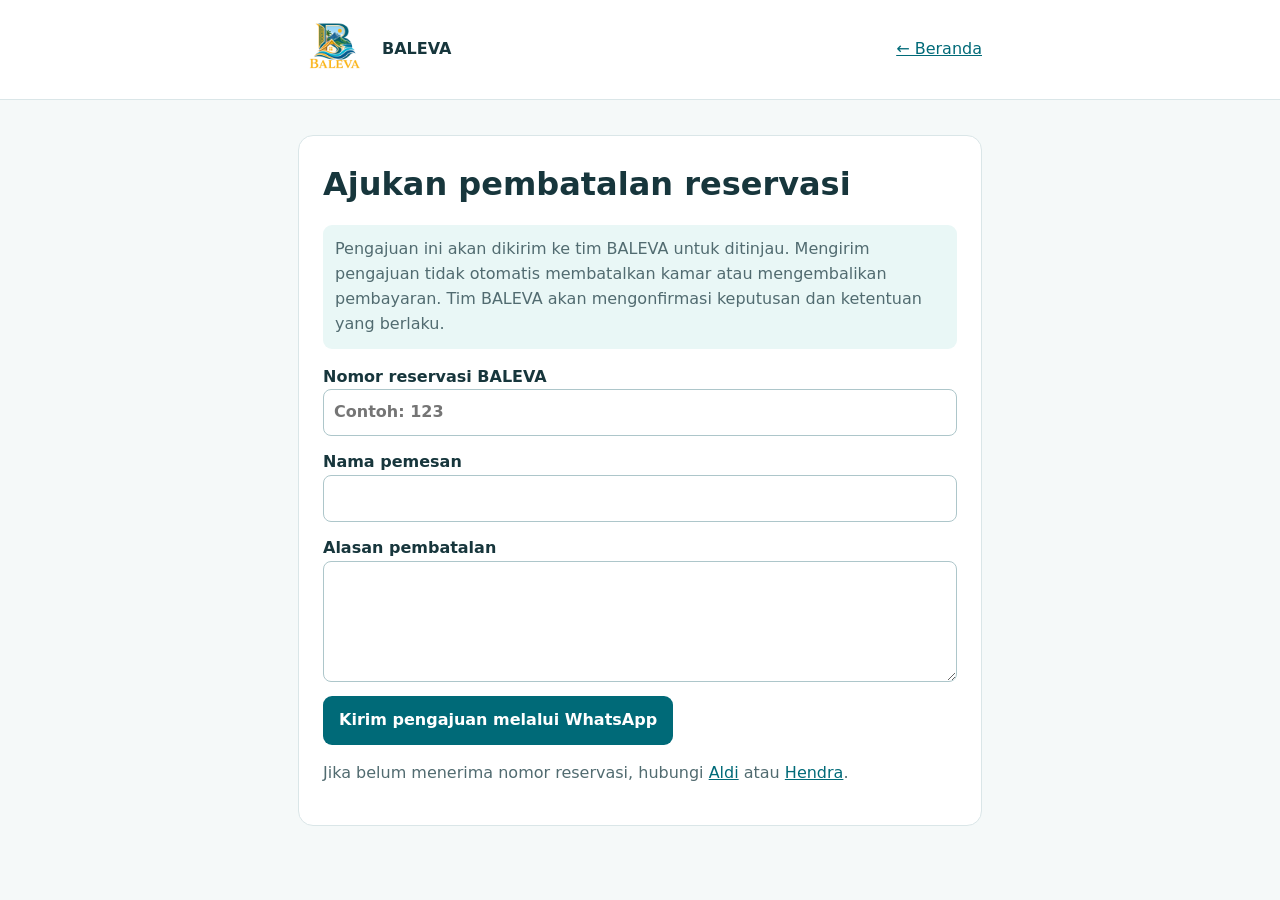
<file: cancellation.html>
<!doctype html><html lang="id"><head><meta charset="utf-8"><meta name="viewport" content="width=device-width,initial-scale=1"><meta name="robots" content="noindex,follow"><title>Ajukan Pembatalan — BALEVA</title><style>
:root{--t:#006a78;--ink:#17363c;--line:#dae6e8}*{box-sizing:border-box}body{margin:0;background:#f5f9f9;color:var(--ink);font:16px/1.55 system-ui,sans-serif}.wrap{max-width:720px;margin:auto;padding:18px}header{background:#fff;border-bottom:1px solid var(--line)}header .wrap{display:flex;align-items:center;gap:12px}header img{width:72px;height:55px;object-fit:contain}a{color:var(--t)}main{padding-top:35px!important}.card{background:#fff;border:1px solid var(--line);border-radius:15px;padding:24px}h1{margin:0 0 10px}p{color:#516b70}.notice{background:#e9f7f6;padding:12px;border-radius:9px}label{display:block;font-weight:650;margin:14px 0}input,textarea{display:block;width:100%;font:inherit;padding:10px;border:1px solid #adc6ca;border-radius:8px}button{background:var(--t);color:#fff;border:0;border-radius:9px;padding:12px 16px;font:inherit;font-weight:700;cursor:pointer}
</style></head><body><header><div class="wrap"><a href="index.html"><img src="baleva-logo.png" alt="BALEVA"></a><strong>BALEVA</strong><a href="index.html" style="margin-left:auto">← Beranda</a></div></header><main class="wrap"><div class="card"><h1>Ajukan pembatalan reservasi</h1><p class="notice">Pengajuan ini akan dikirim ke tim BALEVA untuk ditinjau. Mengirim pengajuan tidak otomatis membatalkan kamar atau mengembalikan pembayaran. Tim BALEVA akan mengonfirmasi keputusan dan ketentuan yang berlaku.</p><form id="form"><label>Nomor reservasi BALEVA<input id="number" required inputmode="numeric" pattern="[0-9]+" maxlength="20" placeholder="Contoh: 123"></label><label>Nama pemesan<input id="name" required maxlength="150" autocomplete="name"></label><label>Alasan pembatalan<textarea id="reason" required maxlength="1000" rows="4"></textarea></label><button type="submit">Kirim pengajuan melalui WhatsApp</button></form><p>Jika belum menerima nomor reservasi, hubungi <a href="https://wa.me/6287781998529">Aldi</a> atau <a href="https://wa.me/6287740137252">Hendra</a>.</p></div></main><script src="config.js"></script><script>
document.getElementById('form').addEventListener('submit',e=>{e.preventDefault();const v=id=>document.getElementById(id).value.trim();const number=v('number');if(!/^[0-9]+$/.test(number))return;const text=`Halo tim BALEVA, saya ingin MENGAJUKAN pembatalan reservasi untuk ditinjau.\nNomor: #${number}\nNama: ${v('name')}\nAlasan: ${v('reason')}\n\nSaya memahami kamar dan pembayaran belum otomatis dibatalkan.`;const wa=window.BALEVA_CONFIG?.WHATSAPP_AL||'6287781998529';window.open(`https://wa.me/${wa}?text=${encodeURIComponent(text)}`,'_blank','noopener');});
</script></body></html>
</file>
